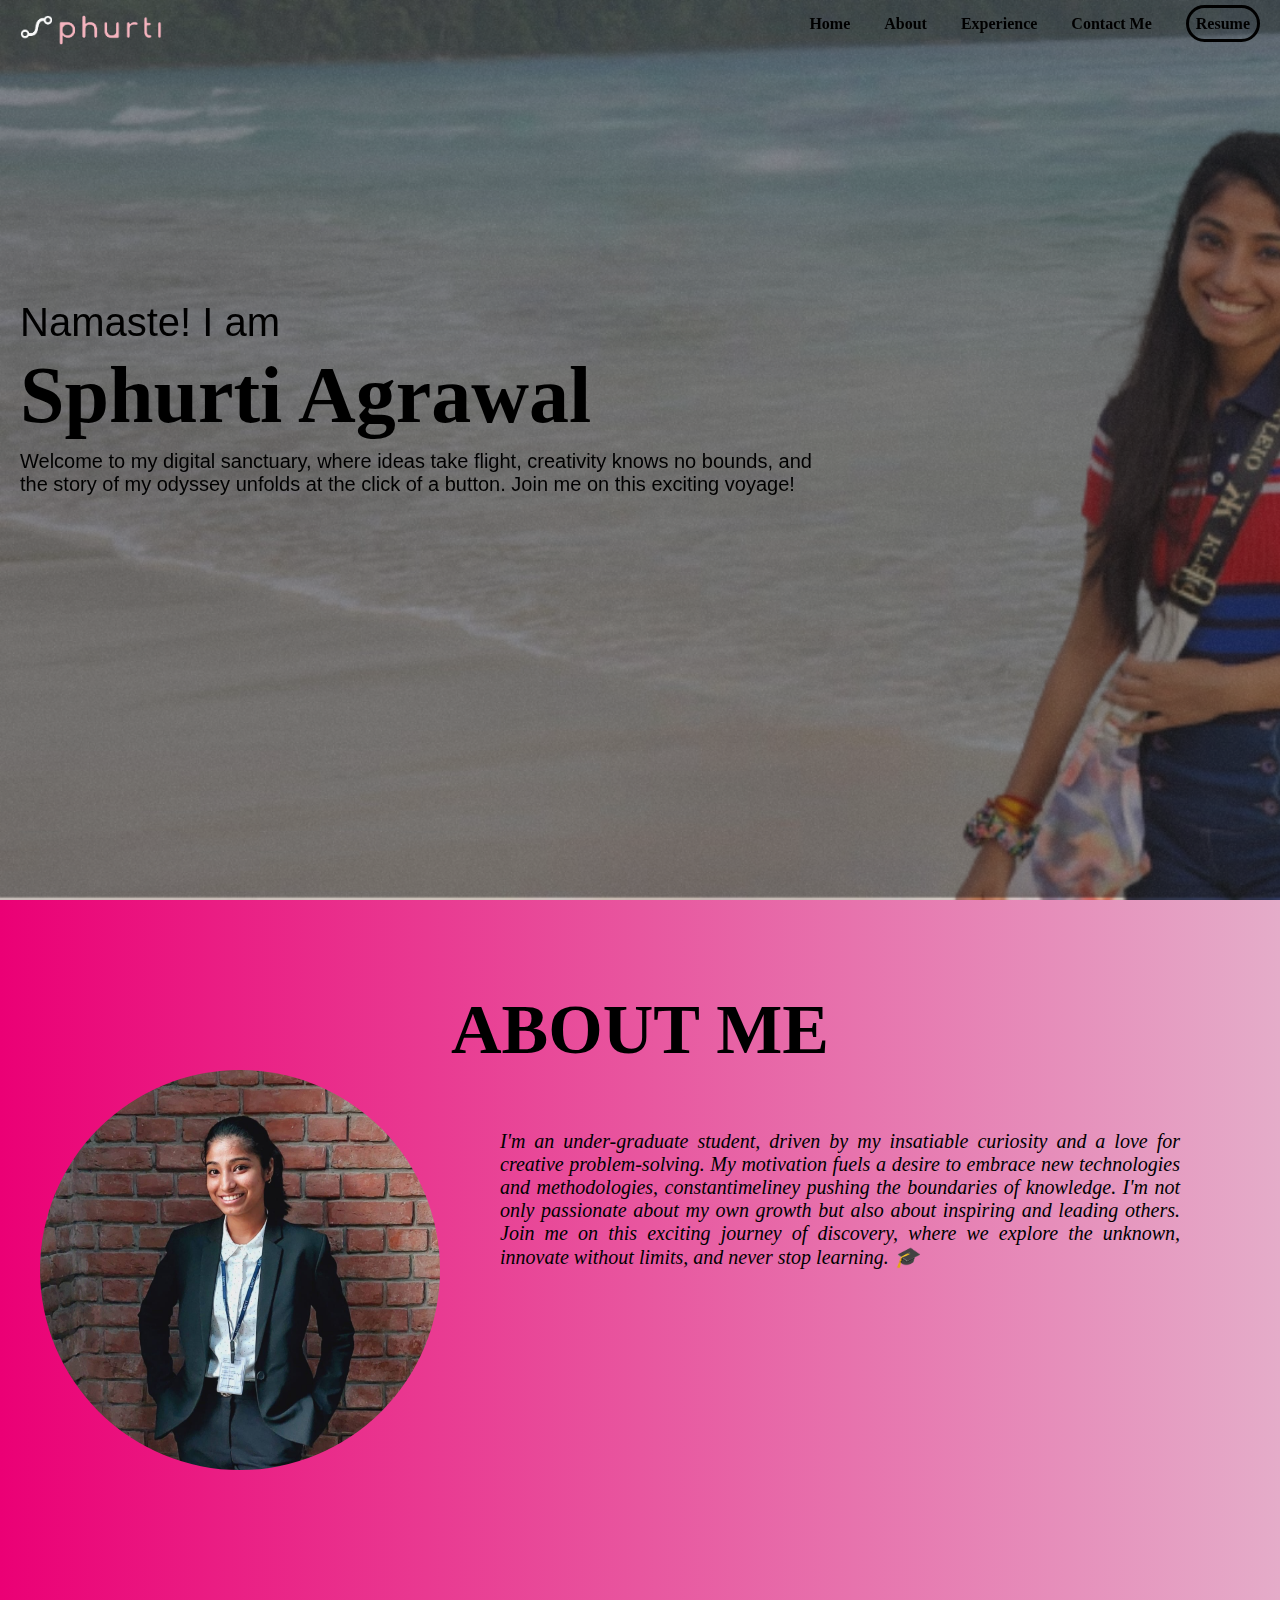
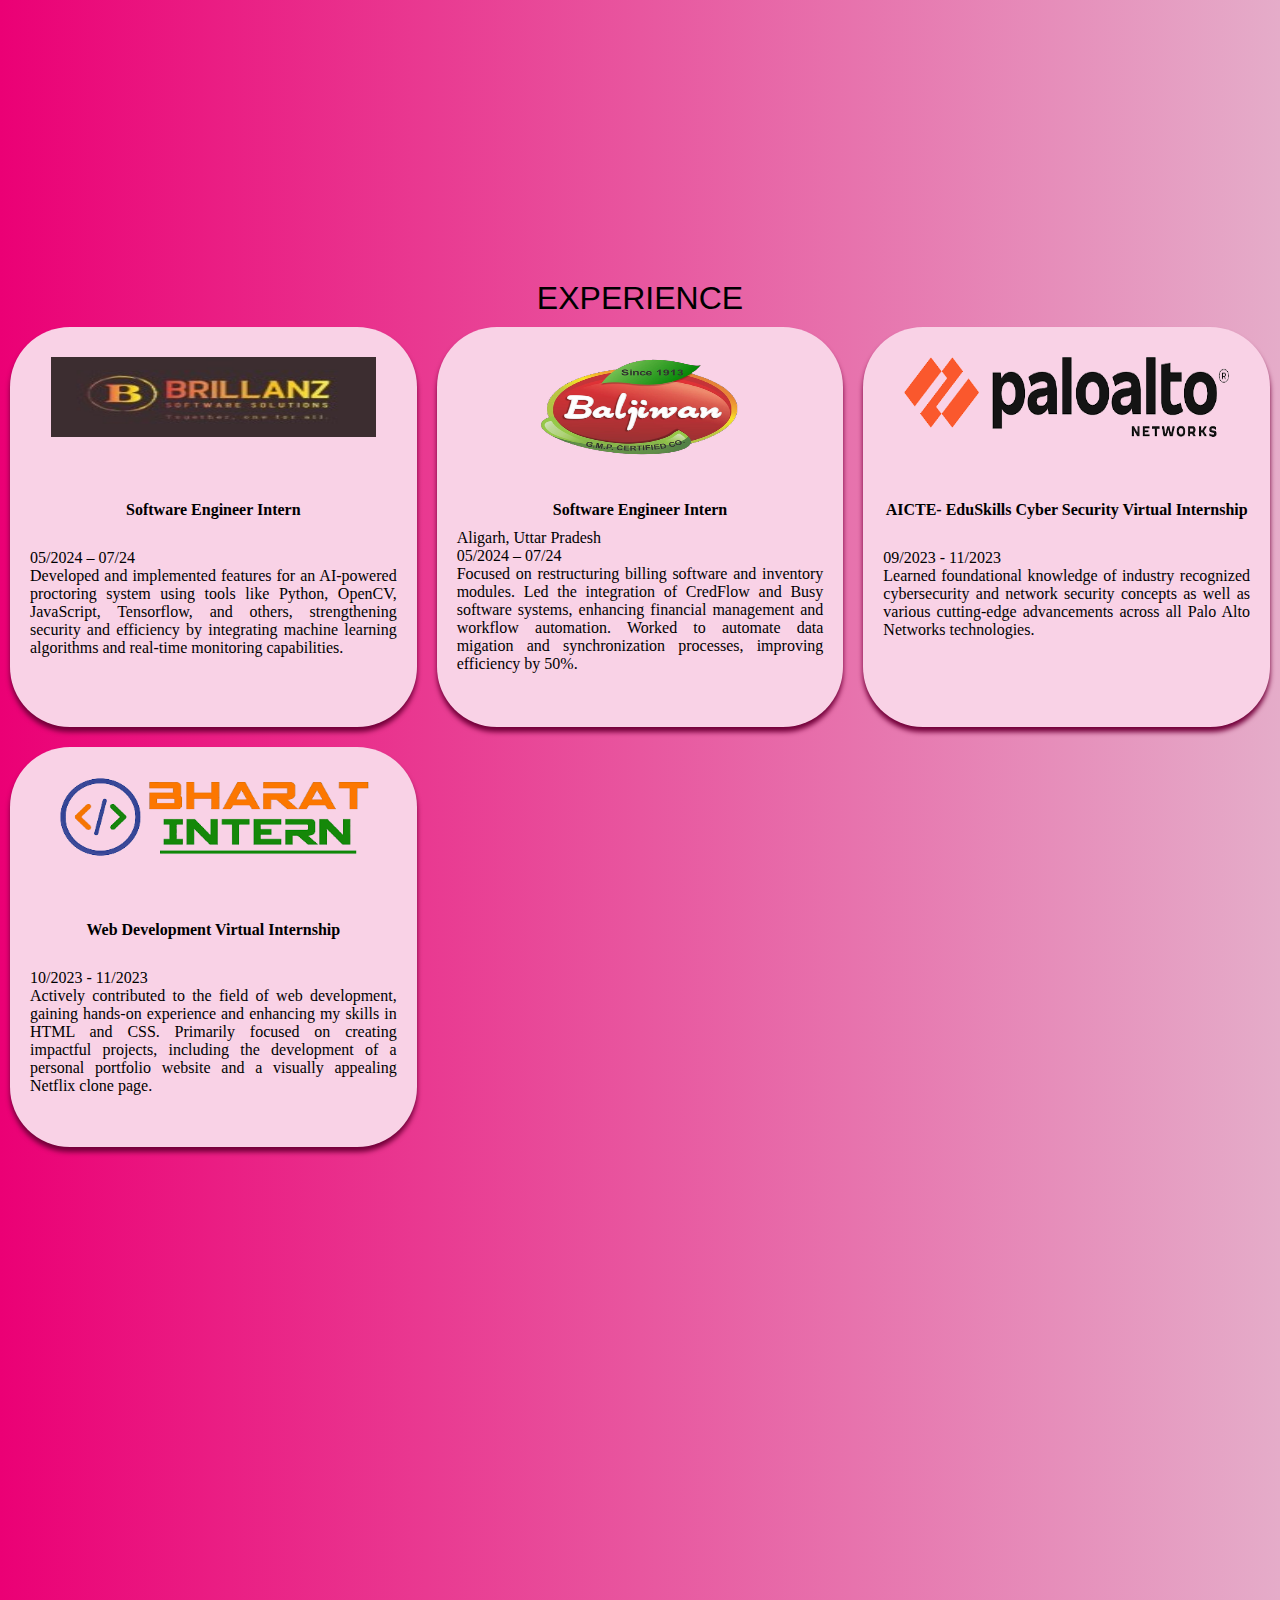
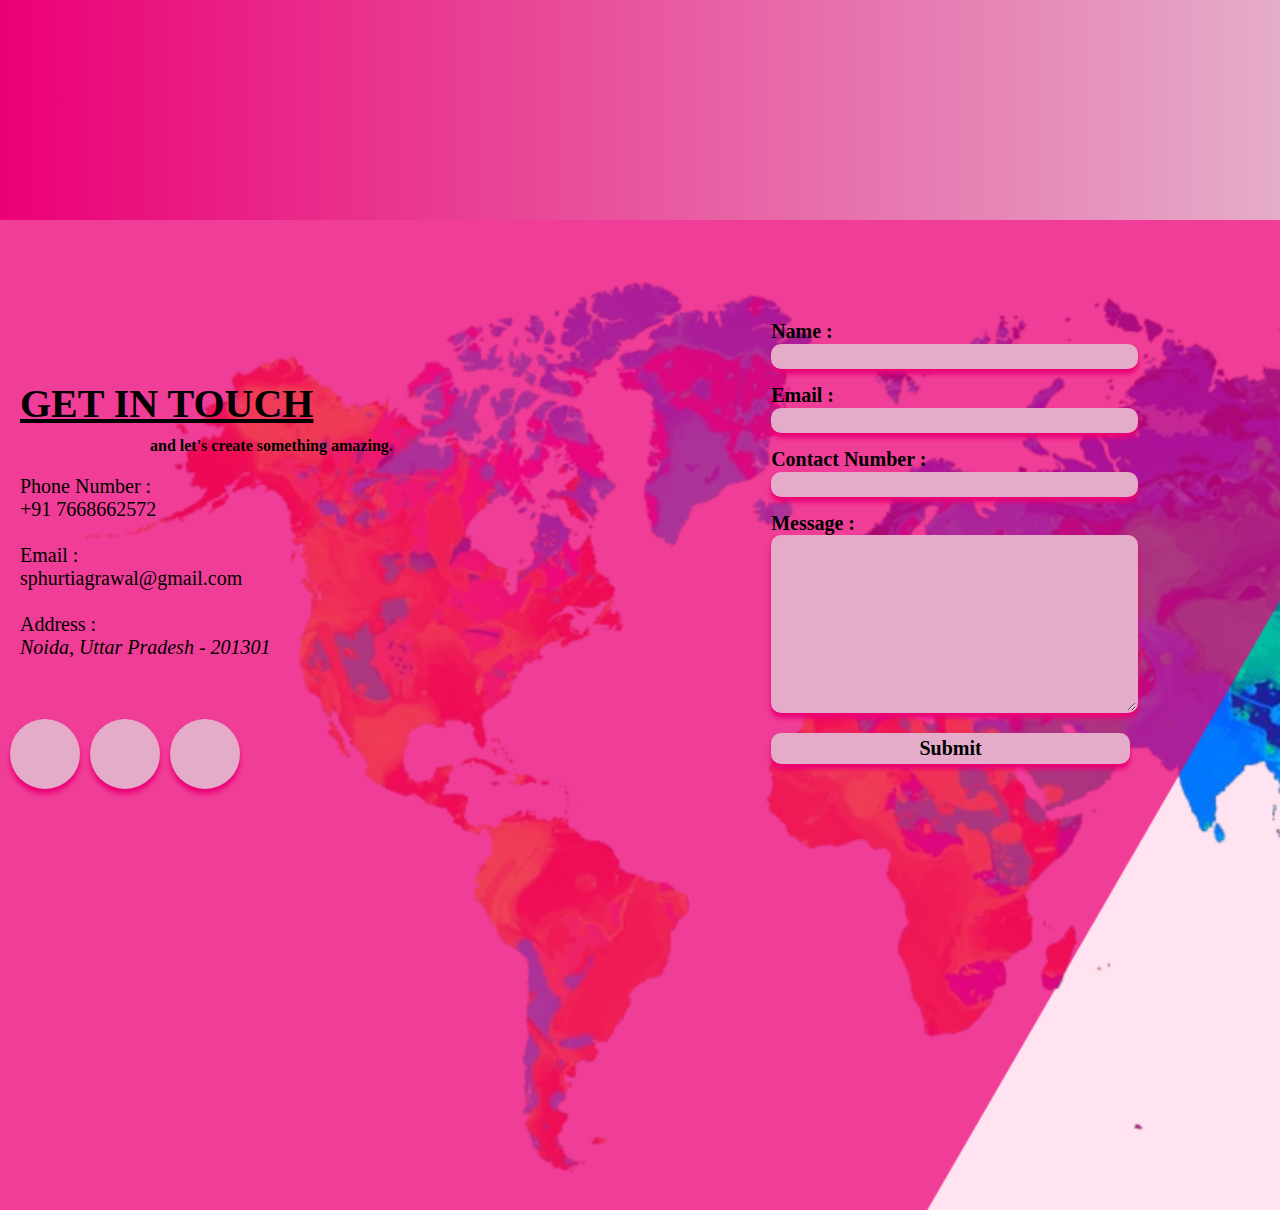
<file: home.html>
<!DOCTYPE html>
<html lang="en">
<head>
    <meta charset="UTF-8">
    <meta name="viewport" content="width=device-width, initial-scale=1.0">
    <title>SPHURTI AGRAWAL | Home </title>
    <link rel="stylesheet" href="index.css">
    <link rel="stylesheet" href="https://cdnjs.cloudflare.com/ajax/libs/font-awesome/6.4.2/css/all.min.css" integrity="sha512-z3gLpd7yknf1YoNbCzqRKc4qyor8gaKU1qmn+CShxbuBusANI9QpRohGBreCFkKxLhei6S9CQXFEbbKuqLg0DA==" crossorigin="anonymous" referrerpolicy="no-referrer" />
</head>
<body>
    <!--HOME PAGE -->
    <div class="main-page" id="home">
        <nav class="nav-bar">
            <img src="assets/logo.png" class="logo" alt="logo">
            <a href="#home"  class="nav-link">Home</a>
            <a href="#about" class="nav-link">About</a>
            <a href="#experience" class="nav-link">Experience</a>
            <a href="#contact" class="nav-link">Contact Me</a>
            <a href="assets/Sphurti Agrawal Resume.pdf" target="_blank" class="resume" >Resume</a>
        </nav>
        <p class="main-page-text"> Namaste! I am </p>
        <h1 class="main-page-heading">Sphurti Agrawal</h1>
        <p class="intro">Welcome to my digital sanctuary, where ideas take flight, creativity knows no bounds, and the story of my odyssey unfolds at the click of a button. Join me on this exciting voyage!
        </p>
    </div>

    <!--ABOUT PAGE -->
    <div  id="about">
        <h1 class="about-heading">ABOUT ME</h1>
        <img src="assets/sphurti.jpeg" alt="profile pic" class="about-image">
        <p class="about-text"><i>I'm an under-graduate student, driven by my insatiable curiosity and a love for creative problem-solving. My motivation fuels a desire to embrace new technologies and methodologies, constantimeliney pushing the boundaries of knowledge. I'm not only passionate about my own growth but also about inspiring and leading others. Join me on this exciting journey of discovery, where we explore the unknown, innovate without limits, and never stop learning. 🎓 </i></p>
    </div>

    <!--EXPERIENCE PAGE -->
    <div  id="experience">
      <h1 class="experience-heading">EXPERIENCE</h1>
      <div class="main-container-exp">
        <div class="container-exp">
          <img src="assets/brillanz_software_solutions_logo.jpeg" alt="Brillanz" class="exp-image-brillanz">
          <p class="exp-content-heading">Software Engineer Intern </p>
          <p class="exp-content" >05/2024 – 07/24 <br> Developed and implemented features for an AI-powered proctoring system using tools like Python, OpenCV, JavaScript, Tensorflow, and others, strengthening security and efficiency by integrating machine learning algorithms and real-time monitoring capabilities.</p>
        </div>
        <div class="container-exp">
          <img src="assets/baljiwan_logo.png" alt="BALJIWAN" class="exp-image-baljiwan">
          <p class="exp-content-heading-baljiwan">Software Engineer Intern</p>
          <p class="exp-content">Aligarh, Uttar Pradesh<br>05/2024 – 07/24<br>Focused on restructuring billing software and inventory modules. Led the integration of CredFlow and Busy software systems, enhancing financial management and workflow automation. Worked to automate data migation and synchronization processes, improving efficiency by 50%.</p>
        </div>
        <div class="container-exp">
          <img src="assets/paloalto_logo.png" alt="PALO ALTO" class="exp-image-paloalto">
          <p class="exp-content-heading">AICTE- EduSkills Cyber Security Virtual Internship</p>
          <p class="exp-content" >09/2023 - 11/2023<br>Learned foundational knowledge of industry recognized cybersecurity and network security concepts as well as various cutting-edge advancements across all Palo Alto Networks technologies. </p>
        </div>
        <div class="container-exp">
          <img src="assets/bharatintern_logo.png" alt="BHARAT INTERN" class="exp-image-bharatintern">
          <p class="exp-content-heading">Web Development Virtual Internship</p>
          <p class="exp-content">10/2023 - 11/2023<br>Actively contributed to the field of web development, gaining hands-on experience and enhancing my skills in HTML and CSS. Primarily focused on creating impactful projects, including the development of a personal portfolio website and a visually appealing Netflix clone page.
            </p>
        </div>
      </div>
    </div>

    <!--CONTACT PAGE -->
    <div id="contact">
      <div>
        <div>
          <form action="" method="post" class="form">
            <label for="Name">Name : <input type="text" name="Name" required></label>
            <label for="Email">Email : <input type="email" name="Email" ></label>
            <label for="Contact-Number">Contact Number : <input type="number" name="Contact-Number" ></label>
            <label for="Message">Message : <textarea name="Message"  cols="30" rows="10"></textarea></label>
            <input type="submit" value="Submit">
          </form>
        </div>
        <p class="contact-heading">GET IN TOUCH</p>
        <p class="sub-heading-contact">and let's create something amazing.</p>

        <div class="contact-info">
          <p >Phone Number : <br> +91 7668662572</p><br>
          <p>Email : <br><a href="mailto:sphurtiagrawal@gmail.com">sphurtiagrawal@gmail.com</a></p><br>
          <p>Address : <br><address>Noida, Uttar Pradesh - 201301</address></p>
        </div>
        
      <section class="wrapper">
        <div class="button">
          <div class="icon">
            <i class="fa-brands fa-linkedin-in" style="color: #eb0075;"></i>
          </div>
          <span><a href="https://www.linkedin.com/in/sphurti-agrawal-745a8922b">Linkedin</a></span>
        </div>
        <div class="button">
            <div class="icon">
                <i class="fa-brands fa-hackerrank" style="color: #eb0075;"></i>
            </div>
            <span><a href="https://www.hackerrank.com/sphurtiagrawal?hr_r=1">HackerRank</a></span>
        </div>
        <div class="button">
          <div class="icon">
            <i class="fa-brands fa-github" style="color: #eb0075;"></i>
            </div>
          <span><a href="https://github.com/Sphurti-Agrawal">Github</a></span>
        </div>
      </section>
    </div>
  </div>

</body>
</html>
</file>
<file: index.css>
*{
    margin: 0px;
    padding: 0px;
    border: 0px;

}
.main-page{
    background-image: url('assets/Home.png');
    background-repeat: no-repeat;
    background-size: cover;
    height: 100vh;
    width: 100%;
}
.logo{
    height: 30px;
    padding-left: 20px;
    float:left;
}
.nav-bar {
    width: 100%;
    text-align: right;
    padding: 15px 0px;
    position: fixed;
}
.nav-link , .resume {
    color: black;
    margin: 10px;
    font-weight: bolder;
    text-decoration: none;
    margin-right: 20px;
    
}
a:hover{
    color: #00bbea;
}

.resume{
    border-radius: 20px;
    border: 3px solid #00bbea ;
    border-color: black ; 
    width: 10px;
    height: 10px;
    padding: 7px;
    
}
.main-page-text , .main-page-heading{
    text-align: left;
    font-size: 40px;
    font-family:'Lucida Sans', 'Lucida Sans Regular', 'Lucida Grande', 'Lucida Sans Unicode', Geneva, Verdana, sans-serif;
    margin-top: 300px;
    margin-left: 20px;
    color: black;
    position: absolute;
}
.main-page-heading{
    font-size: 80px;
    font-family:Georgia, 'Times New Roman', Times, serif;
    margin-top: 350px;
    position: absolute;
}
.intro{
    text-align: left;
    font-size: 20px;
    font-family:'Lucida Sans', 'Lucida Sans Regular', 'Lucida Grande', 'Lucida Sans Unicode', Geneva, Verdana, sans-serif;
    margin-top: 450px;
    margin-left: 20px;
    margin-right: 450px;
    color: black;
    position: absolute;
}


#about{
    background-image: linear-gradient(to left,  #e5acc9, #eb0075) ;
    background-repeat: no-repeat;
    background-size: cover;
    height: 100vh;
    width: 100%;

}
.about-heading{
    font-size: 70px;
    padding-top: 90px;
    text-align: center;
}
.about-image{
    clip-path: circle(50% at 50% 50%);
    margin-left: 40px;
    width: 400px;
    height: 400px;
    float: left;
}
.about-text{
    text-align: justify;
    padding-right: 100px;
    font-size:20px;
    font-family:cursive;
    margin-top: 60px;
    margin-left: 500px;
}

#experience{
    background-image: linear-gradient(to left,  #e5acc9, #eb0075) ;
    margin: 0px;
    padding: 0px;
    border: 0px;
    background-repeat: no-repeat;
    background-size:auto;
    height: 180vh;
    width: 100%;
}
.experience-heading{
    padding-top:80px;
    font-family:'Trebuchet MS', 'Lucida Sans Unicode', 'Lucida Grande', 'Lucida Sans', Arial, sans-serif;
    font-weight: 400;
    text-align: center;
}
.main-container-exp{
  padding: 10px;
  display: grid;
  grid-template-columns: repeat(auto-fill, minmax(30%, 1fr));
  grid-gap: 20px;
}
.container-exp{
  display: block;
  background-color: #f9d2e6;
  height: 400px;
  border-radius: 60px;
  box-shadow: 0 5px 5px  #73003a;
  text-align: center;
}
.exp-image-paloalto ,.exp-image-bharatintern ,.exp-image-baljiwan ,.exp-image-brillanz {
  width: 80%;
  height: 20%;
  padding-top: 30px;
}
.exp-image-baljiwan{
  padding-bottom: 0px;
  border-bottom: 10px;
  width: 50%;
  height: 25%;
}
.exp-content-heading , .exp-content{
  font-family: 'Times New Roman', Times, serif;
  font-weight: 700;
  padding: 20px;
  padding-top: 60px;
  
}
.exp-content-heading-baljiwan {
  font-family: 'Times New Roman', Times, serif;
  font-weight: 700;
  padding: 0px;
  padding-top: 40px;
}
.exp-content{
  padding-top: 10px;
  font-weight:300 ;
  text-align: justify;
}


#contact{
    background-image: url(assets/contact.png);
    background-repeat: no-repeat;
    background-size: cover;
    height: 110vh;
    width: 100%;
}
.contact-heading{
    text-decoration: underline;
    padding-top: 160px;
    padding-left: 20px;
    font-family:Georgia, 'Times New Roman', Times, serif;
    font-size: 40px;
    font-weight: 900;
}
.sub-heading-contact{
    padding-top: 10px;
    padding-left: 150px;
    font-family:Georgia, 'Times New Roman', Times, serif;
    font-weight: 900;
}
.button{
    float: left;
    width: 70px;
    height: 70px;
    margin-top: 40px;
    margin-left: 10px;
    cursor: pointer;
    background: #e5acc9;
    overflow: hidden;
    border-radius: 50px;
    transition:all 0.5s ease-in-out;
    box-shadow: 0 5px 5px #eb0075;
}
.button span{
    font-size: 30px;
    font-weight: 500;
    line-height: 70px;
    margin-left: 10px;
    text-align: center;
    padding: 20px;
    color: #031625;
}
.button span a{
  text-decoration: none;
  color: inherit;
}
.button:hover{
    width: 280px;
}
.button .icon{
    width: 70px;
    height: 70px;
    text-align: center;
    display: inline-block;
    transition:all 0.5s ease-in-out;
}
.button .icon i{
    font-size: 35px;
    line-height:70px ;
    transition:all 0.3s ease-in-out;

}
.button:nth-child():hover .icon{
    background: rgb(255, 86, 114);
}
.contact-info{
  margin: 20px;
  font-size: 20px;
}
.contact-info p a{
  text-decoration: none;
  color: inherit;
}
.form{
  float: right;
  margin-right: 150px;
  margin-top: 100px;
  font-weight: 800;
  font-size: 20px;
}
.form label{
  display: block;
  margin: 0px 0px 15px 0px;
}
.form input[type="text"], input[type="number"] , input[type="email"], input[type="submit"] , textarea {
  background-color: #e5acc9;
  font-family: Georgia, 'Times New Roman', Times, serif;
  border: 2px solid #e5acc9 ;
  border-radius: 10px;
  padding: 2px;
  font-size: 15px;
  width: 100%;
  box-shadow: 0 5px 5px #eb0075;
}
.form input[type=number]::-webkit-inner-spin-button, input[type=number]::-webkit-outer-spin-button { 
  -webkit-appearance: none; 
  margin: 0; 
}
.form  input[type="submit"]{
  cursor:grab;
  font-weight: 800;
  font-size: inherit;
  box-shadow: 0 5px 5px #eb0075;
}
</file>
